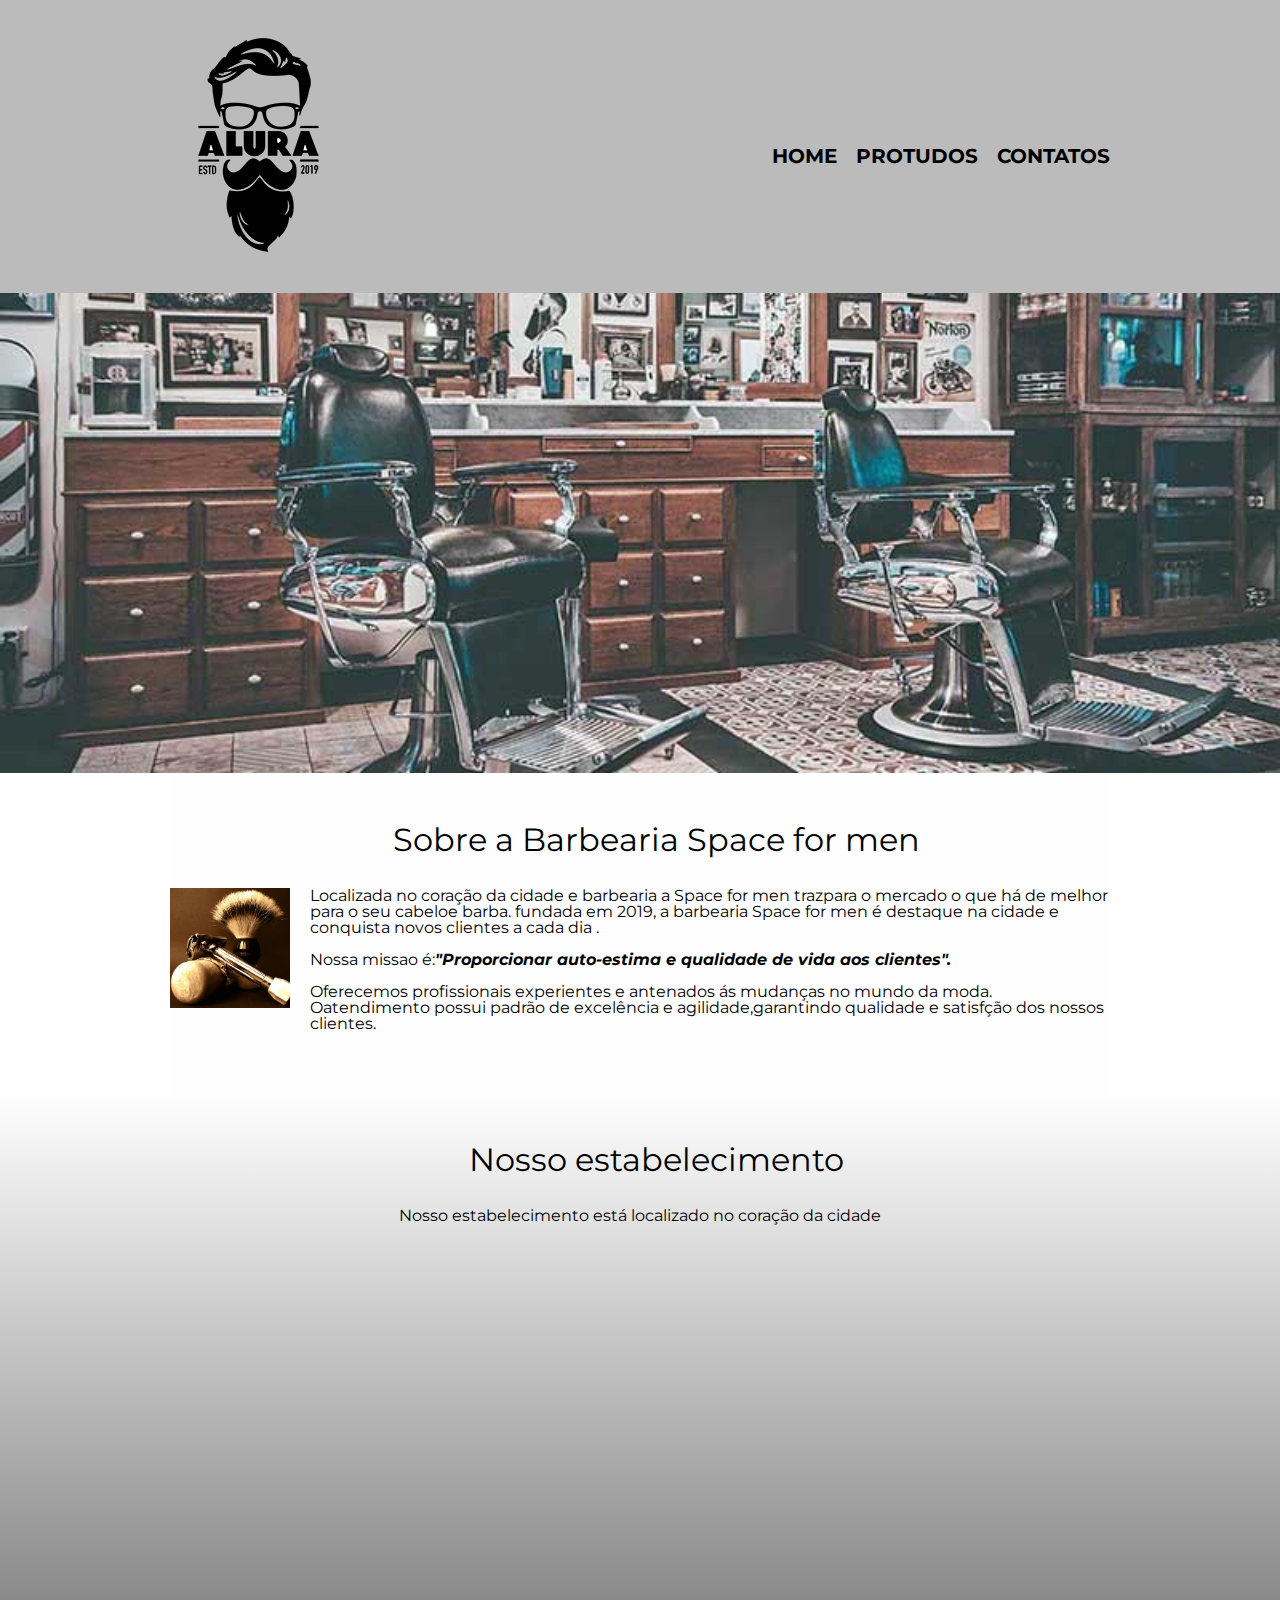
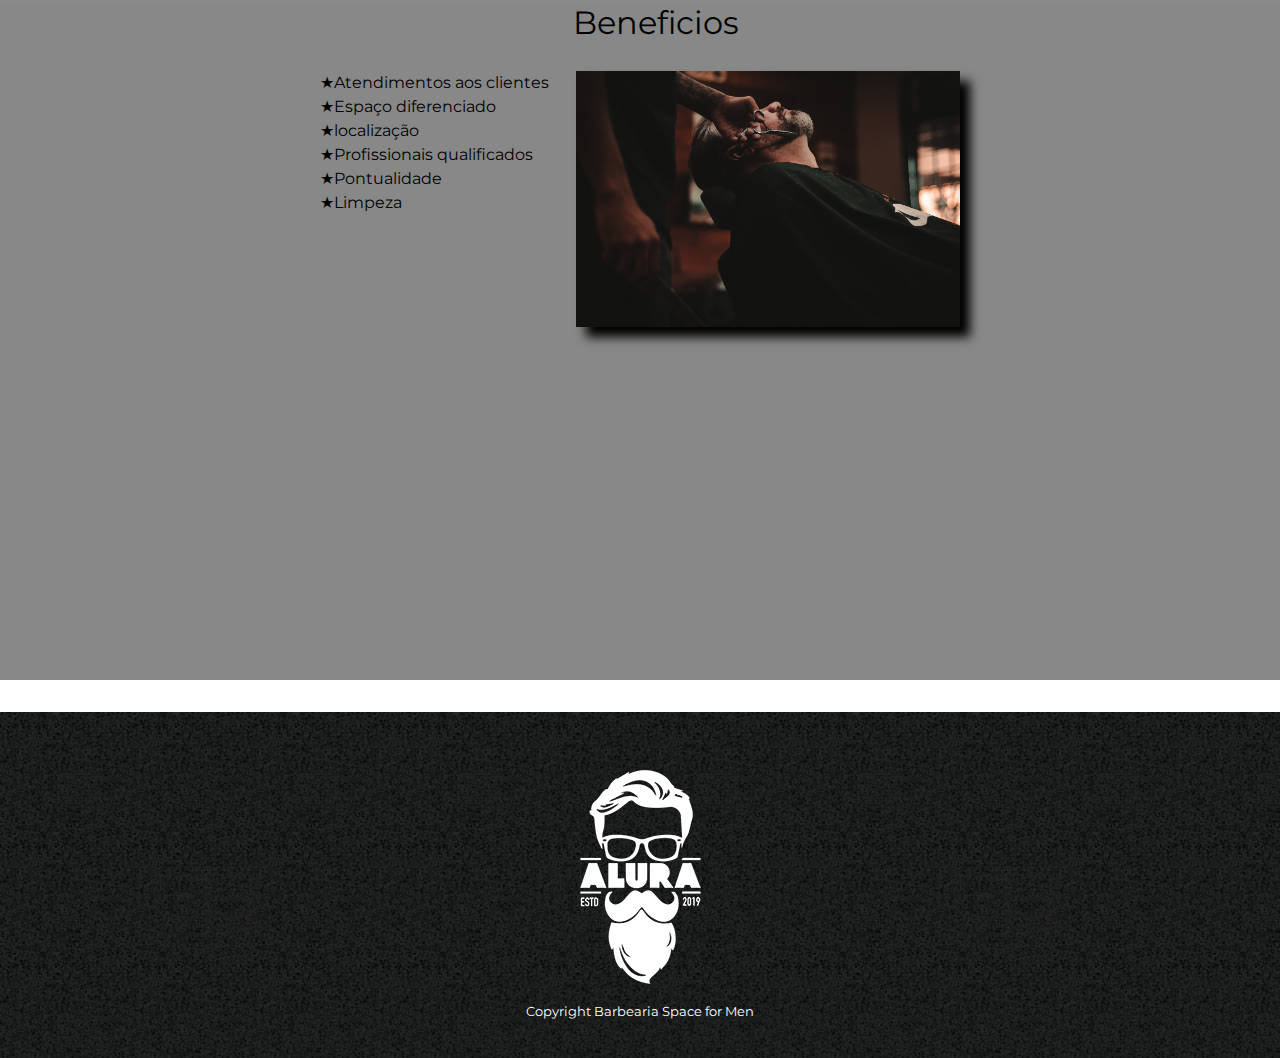
<file: index.html>
<!DOCTYPE html>
<html lang="pt-br">

<head>
    <meta charset="UTF-8">
    <meta name="viewport" content="width=device-width, initial-scale=1.0">
    <link rel="stylesheet" href="reset.css">
    <link rel="preconnect" href="https://fonts.googleapis.com">
    <link rel="preconnect" href="https://fonts.gstatic.com" crossorigin>
    <link href="https://fonts.googleapis.com/css2?family=Montserrat:ital,wght@0,100..900;1,100..900&display=swap"
        rel="stylesheet">
    <link rel="stylesheet" href="style.css">
    <title>Space For Men</title>
</head>

<body>

    <header>

        <div class="caixa">

            <h1><img src="./logo.png" alt="logo"></h1>
            <nav>
                <ul>
                    <li><a href="index.html">Home</a> </li>
                    <li><a href="produto.html">Protudos</a></li>
                    <li><a href="contato.html">Contatos</a></li>
                </ul>

            </nav>


        </div>
    </header>

    <img src="./banner.jpg" alt="banner" class="banner">


    <main>

        <section class="principal">
            <h2 class="titulo-principal">Sobre a Barbearia Space for men</h2>

            <img src="./utensilios.jpg" alt="utensilios de barbearia" class="utensilios">

            <p>Localizada no coração da cidade e barbearia a Space for men trazpara o mercado o que há de melhor para o
                seu
                cabeloe barba. fundada em 2019, a barbearia Space for men é destaque na cidade e conquista novos
                clientes a
                cada
                dia .</p>
            <p class="missão"></p>Nossa missao é:<em><strong>"Proporcionar auto-estima e qualidade de vida aos
                    clientes".</strong></em></p>
            <p>Oferecemos profissionais experientes e antenados ás mudanças no mundo da moda. Oatendimento possui padrão
                de
                excelência e agilidade,garantindo qualidade e satisfção dos nossos clientes.</p>
        </section>

        <section class="mapa">

            <h3 class="titulo-principal">Nosso estabelecimento</h3>

            <p>Nosso estabelecimento está localizado no coração da cidade</p>

            <div class="mapa-conteudo">
                
            <iframe
                src="https://www.google.com/maps/embed?pb=!1m18!1m12!1m3!1d3654.982696850876!2d-46.7531628!3d-23.6407907!2m3!1f0!2f0!3f0!3m2!1i1024!2i768!4f13.1!3m3!1m2!1s0x94ce5303b7b3f8bf%3A0xeda26a4907e87a15!2sBarbearia%20Space%20for%20men!5e0!3m2!1spt-PT!2sbr!4v1728321254532!5m2!1spt-PT!2sbr"
                width="100%" height="300" style="border:0;" allowfullscreen="" loading="lazy"
                referrerpolicy="no-referrer-when-downgrade"></iframe>

            </div>

        </section>


        <section class="beneficios">

            <h3 class="titulo-principal">Beneficios</h3>

            <div class="conteudo-beneficios">
                <ul class="lista-beneficios">

                <li class="itens">Atendimentos aos clientes</li>
                <li class="itens">Espaço diferenciado </li>
                <li class="itens">localização</li>
                <li class="itens">Profissionais qualificados</li>
                <li class="itens">Pontualidade</li>
                <li  class="itens">Limpeza</li>

                </ul><img src="./beneficios.jpg" alt="beneficios" class="imagembeneficio">

            </div>
            <div class="video">

                <iframe width="100%" height="315" src="https://www.youtube.com/embed/wcVVXUV0YUY?si=NT4NouYOkdNhnRt3"
                    title="YouTube video player" frameborder="0"
                    allow="accelerometer; autoplay; clipboard-write; encrypted-media; gyroscope; picture-in-picture; web-share"
                    referrerpolicy="strict-origin-when-cross-origin" allowfullscreen></iframe>

            </div>

        </section>

    </main>

    <footer>
        <img src="./logo-branco.png" alt="logo-branco">
        <p class="copy" \00A9>Copyright Barbearia Space for Men</p>

    </footer>

</body>

</html>
</file>
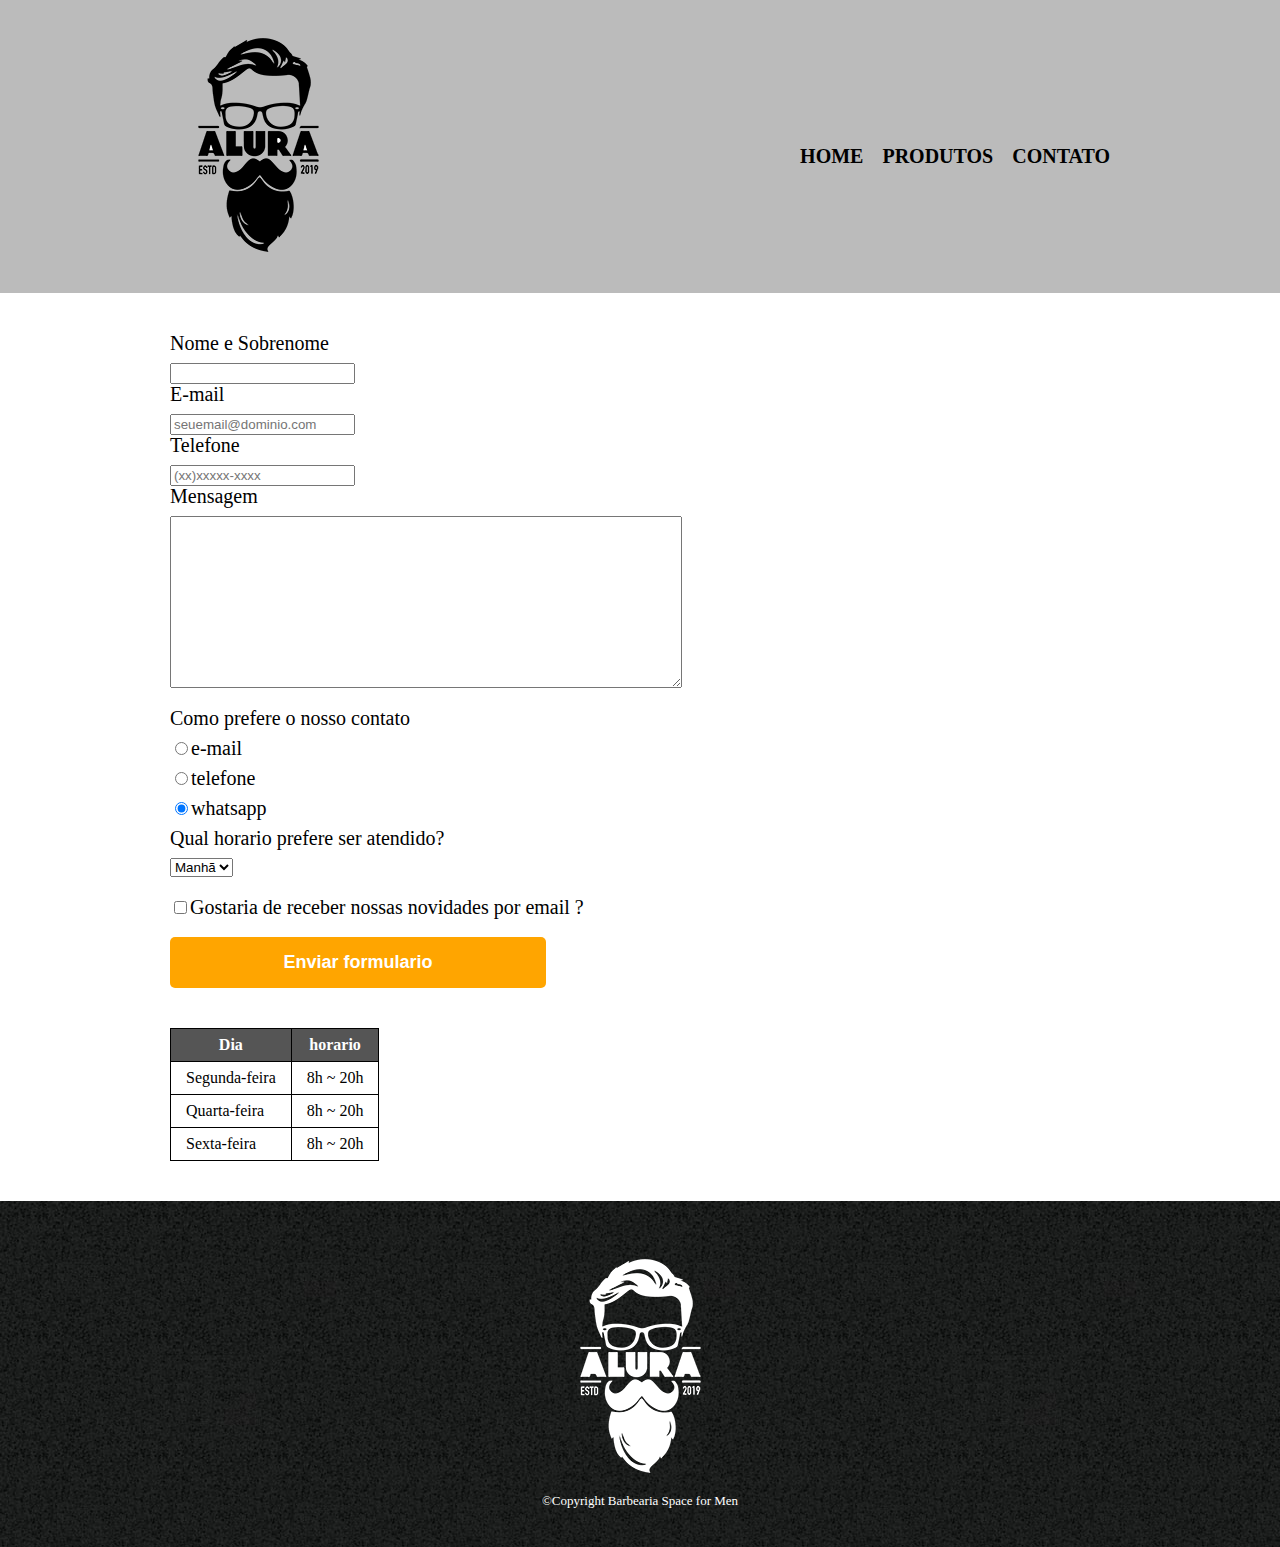
<file: contato.html>
<!DOCTYPE html>
<html lang="pt-br">

<head>
    <meta charset="UTF-8">
    <meta name="viewport" content="width=device-width, initial-scale=1.0">
    <title>Contato - Space for Men</title>
    <link rel="stylesheet" href="reset.css">
    <link rel="stylesheet" href="contato.css">
</head>

<body>

    <header>

        <div class="caixa">

            <h1><img src="./logo.png" alt="logo"></h1>
            <nav>
                <ul>
                    <li> <a href="index.html">Home</a> </li>
                    <li> <a href="produto.html">Produtos</a></li>
                    <li> <a href="contato.html">Contato</a></li>
                </ul>

            </nav>

        </div>

    </header>

    <main>

        <form action="">



            <label for="nomeSobrenome">Nome e Sobrenome</label>
            <input type="text" id="nomeSobrenome" class="input-padrao" required>

            <label for="email">E-mail</label>
            <input type="email" id="email" class="input-padrao" required placeholder="seuemail@dominio.com">


            <label for="telefone">Telefone</label>
            <input type="tel" id="telefone" class="input-padrao" required placeholder="(xx)xxxxx-xxxx">

            <label for="mensagem">Mensagem</label>

            <textarea name="" id="mensagem" cols="" rows="10" class="input-padrao"></textarea>


            <div>

                <p>Como prefere o nosso contato</p>

                <label for="radio-email"> <input type="radio" name="contato" id="radio-email">e-mail</label>


                <label for="radio-telefone"> <input type="radio" name="contato" id="radio-telefone">telefone</label>


                <label for="radio-whatsapp"><input type="radio" name="contato" id="radio-whatsapp"
                        checked>whatsapp</label>

            </div>

            <div>

                <p>Qual horario prefere ser atendido?</p>

                <select name="" id="">

                    <option value="">Manhã</option>
                    <option value="">Tarde</option>
                    <option value="">Noite</option>



                </select>

            </div>

            <label for="check" class="box"> <input type="checkbox" name="" id="check">Gostaria de receber nossas
                novidades por email ? </label>

            <input type="submit" value="Enviar formulario" class="enviar">





        </form>

        <table>
            <thead>
                <tr>

                <tr>
                    <th>Dia</th>
                    <th>horario</th>

                </tr>

            </thead>

            <tbody>

                <tr>
                    <th>Segunda-feira</th>
                    <th>8h ~ 20h</th>
                </tr>
                <td>Quarta-feira</td>
                <td>8h ~ 20h</td>
                </tr>

                <tr>

                    <td>Sexta-feira</td>
                    <td>8h ~ 20h</td>
                </tr>

            </tbody>
        </table>

    </main>



    <footer>

        <img src="./logo-branco.png" alt="logo-branco">
        <p class="copy">&#169;Copyright Barbearia Space for Men</p>

    </footer>
</body>

</html>
</file>
<file: style.css>
body {
    font-family: "Montserrat", sans-serif;
    font-optical-sizing: auto;
    font-style: normal;
}




header {
    background-color: #bbbbbb;
    padding: 20px 0;
}

.caixa {
    width: 940px;
    position: relative;
    margin: 0 auto;
}

nav {

    position: absolute;
    top: 126px;
    right: 0;
}

nav li {

    display: inline;
    margin: 0 0 0 15px;
}

nav a {
    text-transform: uppercase;
    color: black;
    text-decoration: none;
    font-weight: bold;
    font-size: 20px;
}

nav a:hover {
    color: #c78c19;
    text-decoration: underline;
}

.banner {
    width: 100%;
}



.principal {
    padding: 3em 0;

    background-color: #fefefe;
    width: 940px;
    margin: 0 auto;
}

.titulo-principal {
    text-align: center;
    font-size: 2em;
    margin: 0 0 1em 1em;
    clear: left;
}

.utensilios {
    width: 120px;
    float: left;
    margin: 0 20px 20px 0;
}

.principal p {
    margin: 0 0 1em;
}

.principal strong {
    font-weight: bold;
}

.principal em {
    font-style: italic;
}

.mapa {
    padding: 3em 0;

    background: linear-gradient(#fefefe, #888888);
}

.mapa p {
    margin: 0 0 2em;
    text-align: center;
}

.mapa-conteudo {
    width: 940px;
    margin: 0 auto;
}

.beneficios {

    padding: 3 em 0;

    background-color: #888888;
}

.conteudo-beneficios {

    width: 640px;
    margin: 0 auto;
}

.lista-beneficios {
    width: 40%;
    display: inline-block;
    vertical-align: top;
}

.itens {
    line-height: 1.5;
}

.itens:first-child(2n) {
    font-weight: bold;
}

.itens::before {
    content: "★";
}

.imagembeneficio {
    width: 60%;

    opacity: 1;

    transition: 400ms;
    box-shadow: 10px 10px 10px #000000;
}

.imagembeneficio:hover {
    opacity: 0.3;
}

.video {
    width: 560px;
    margin: 2em auto;
}

footer {
    text-align: center;

    background-image: url(./bg.jpg);
    padding: 40px 0;
}

.copy {
    color: #ffffff;

    font-size: 13px;
}



@media screen and (max-width: 480px) {

    .caixa,
    .principal,
    .mapa-conteudo,
    .conteudo-beneficios,
    .video {
        width: auto
    }

h1{
    text-align: center;
}

    nav{
        position: static;
    }

.lista-beneficios,.imagembeneficio{
    width: 100%;
}

}
</file>
<file: contato.css>
header {
    background-color: #bbbbbb;
    padding: 20px 0;
}

.caixa {
    width: 940px;
    position: relative;
    margin: 0 auto;
}

nav {

    position: absolute;
    top: 126px;
    right: 0;
}

nav li {

    display: inline;
    margin: 0 0 0 15px;
}

nav a {
    text-transform: uppercase;
    color: black;
    text-decoration: none;
    font-weight: bold;
    font-size: 20px;
}

nav a:hover {
    color: #c78c19;
    text-decoration: underline;
}

main {
    width: 940px;
    margin: 0 auto;
}

form {
    margin: 40px 0;
}

form label,
form p {
    display: block;
    font-size: 20px;
    margin: 0 0 10px;
}

.input-padrao input,
textarea {
    display: block;
    margin: 0 0 20px;
    padding: 10px 20px;
    width: 50%;
}



.enviar {

    width: 40%;
    padding: 15px 0;
    background-color: orange;
    color: white;
    font-size: 18px;
    font-weight: bold;
    border: none;
    border-radius: 5px;
    transition: 1s;
    cursor: pointer;
}

.enviar:hover {
    background-color: darkorange;
    transform: scale(1.2);
    transform: rotate(360deg);
}


table {
    margin: 20px 0 40px;
}


thead {
    background-color: #555555;
    color: white;
    font-weight: bolder;
}

td,th {
    border: solid 1px #000000;
    padding: 8px 15px;
}

.box {
    margin: 20px 0;
}


footer {
    text-align: center;

    background-image: url(./bg.jpg);
    padding: 40px 0;
}

.copy {
    color: #ffffff;

    font-size: 13px;
}
</file>
